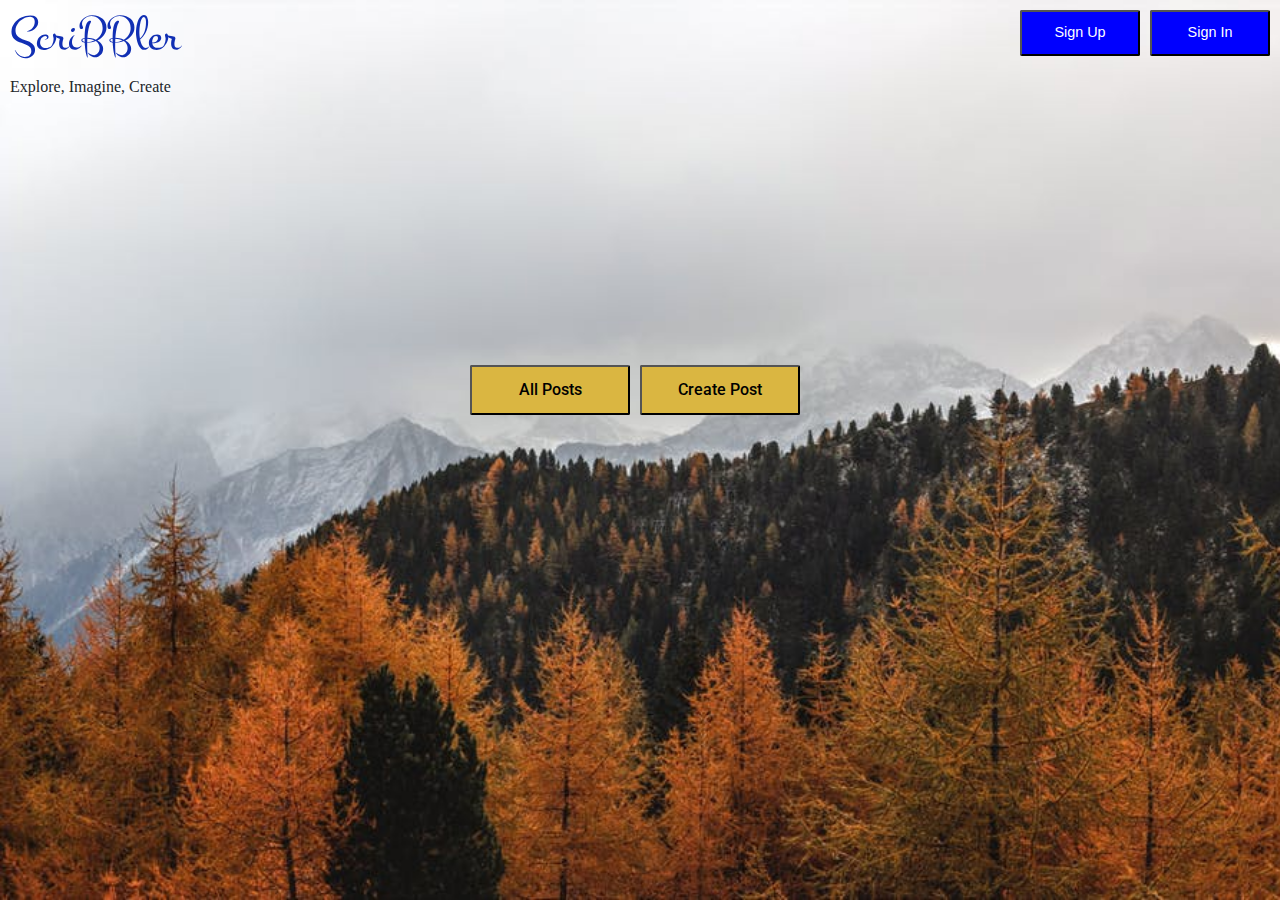
<file: index.html>
<!DOCTYPE html>
<html>

<head>
    <!-- TODO: Include Font Awesome file here -->

    <link rel="stylesheet" href="https://maxcdn.bootstrapcdn.com/bootstrap/4.0.0/css/bootstrap.min.css"
        integrity="sha384-Gn5384xqQ1aoWXA+058RXPxPg6fy4IWvTNh0E263XmFcJlSAwiGgFAW/dAiS6JXm" crossorigin="anonymous">

    <link rel="stylesheet" href="./style/index.css">
    <link rel="stylesheet" href="./style/common.css">
    <!-- TODO: Include Google Fonts file here -->
    <link href="https://fonts.googleapis.com/css?family=Montez|Roboto|Ubuntu+Mono&display=swap" rel="stylesheet">



    <!-- Bootstrap for modals-->

    <link rel="stylesheet" href="https://stackpath.bootstrapcdn.com/bootstrap/4.1.3/css/bootstrap.min.css"
        integrity="sha384-MCw98/SFnGE8fJT3GXwEOngsV7Zt27NXFoaoApmYm81iuXoPkFOJwJ8ERdknLPMO" crossorigin="anonymous">
    <script src="https://code.jquery.com/jquery-3.3.1.slim.min.js"
        integrity="sha384-q8i/X+965DzO0rT7abK41JStQIAqVgRVzpbzo5smXKp4YfRvH+8abtTE1Pi6jizo"
        crossorigin="anonymous"></script>
    <script src="https://cdnjs.cloudflare.com/ajax/libs/popper.js/1.14.3/umd/popper.min.js"
        integrity="sha384-ZMP7rVo3mIykV+2+9J3UJ46jBk0WLaUAdn689aCwoqbBJiSnjAK/l8WvCWPIPm49"
        crossorigin="anonymous"></script>
    <script src="https://stackpath.bootstrapcdn.com/bootstrap/4.1.3/js/bootstrap.min.js"
        integrity="sha384-ChfqqxuZUCnJSK3+MXmPNIyE6ZbWh2IMqE241rYiqJxyMiZ6OW/JmZQ5stwEULTy"
        crossorigin="anonymous"></script>
</head>

<body>
    <!-- TODO: Include all your code for the header and home page here -->
    <div class="header">
        <div class="bg-signin">
            <button type="button" class="signinupbutton" data-toggle="modal" data-target="#exampleModal"
                id="sign-in-button">
                Sign In
            </button>

            <button type="button" class="signinupbutton" data-toggle="modal" data-target="#exampleModalSignUp"
                id="sign-up-button">
                Sign Up
            </button>
        </div>

        <a id="pageTitle" class="logo-title">ScriBBler</a>
        <p class="sub-heading">Explore, Imagine, Create</p>
        <!-- Modal -->
        <div class="modal fade" id="exampleModal" tabindex="-1" role="dialog" aria-labelledby="exampleModalLabel"
            aria-hidden="true">
            <div class="modal-dialog" role="document">
                <div class="modal-content">
                    <div class="modal-header">
                        <h4 class="modal-title" id="exampleModalLabel"
                            style="color:grey;font-family: 'Roboto', sans-serif;font-size: larger;">Welcome Back !</h4>
                        <button type="button" class="close" data-dismiss="modal" aria-label="Close">
                            <span aria-hidden="true">&times;</span>
                        </button>
                    </div>
                    <div class="modal-body">
                        <form>
                            <div class="form-group">
                                <label for="exampleInputUsername">Username</label>
                                <input type="text" class="form-control" id="exampleInputUsername"
                                    aria-describedby="usernameHelp" placeholder="Enter your username"
                                    style="background-color :#DCDCDC ;" required>
                            </div>
                            <div class="form-group">
                                <label for="exampleInputPassword1">Password</label>
                                <input type="password" class="form-control" id="exampleInputPassword1"
                                    placeholder="Enter your password" style="background-color :#DCDCDC ;" required>
                            </div>
                            <div class="modal-signin-container">
                                <button type="submit" class="btn btn-success btn-block">Sign In</button>
                            </div>
                            <div class="modal-footer border-top-0 d-flex justify-content-center">
                                Not a member ? <a data-target="#exampleModalSignUp" data-dismiss="modal"
                                    data-toggle="modal" href="#signup-form"> Sign Up</a>
                            </div>
                        </form>
                    </div>
                </div>
            </div>
        </div>
        <!-- Modal -->
        <div class="modal fade" id="exampleModalSignUp" tabindex="-1" role="dialog" aria-labelledby="exampleModalLabel"
            aria-hidden="true">
            <div class="modal-dialog" role="document">
                <div class="modal-content">
                    <div class="modal-header">
                        <h4 class="modal-title" id="exampleModalLabel"
                            style="color:grey;font-family: 'Roboto', sans-serif;font-size: larger;">Get Started</h4>
                        <button type="button" class="close" data-dismiss="modal" aria-label="Close">
                            <span aria-hidden="true">&times;</span>
                        </button>
                    </div>
                    <div class="modal-body">
                        <form>

                            <div class="form-group">
                                <label for="name">Name</label>
                                <input type="text" class="form-control" id="name" placeholder="Enter your name"
                                    style="background-color : 	#DCDCDC ;" required>

                            </div>
                            <div class="form-group">
                                <label for="exampleInputUsername1">Username</label>
                                <input type="text" class="form-control" id="exampleInputUsername1"
                                    aria-describedby="emailHelp" placeholder="Enter your username"
                                    style="background-color :#DCDCDC ;" required>
                            </div>
                            <div class="form-group">
                                <label for="exampleInputPassword1">Password</label>
                                <input type="password" class="form-control" id="exampleInputPassword1"
                                    placeholder="Enter your password" style="background-color :#DCDCDC ;" required>
                            </div>
                            <div class="form-group">
                                <label for="exampleInputPassword1">Confirm Password</label>
                                <input type="password" class="form-control" id="exampleInputPassword2"
                                    placeholder="Re-enter your Password" style="background-color :#DCDCDC ;" required>
                            </div>

                            <div class="modal-signin-container">
                                <button type="submit" class="btn btn-success btn-block">Sign Up</button>
                            </div>

                        </form>
                    </div>
                </div>
            </div>
        </div>
    </div>


    <div class="posts">
        <div class="bg-post">
            <button type="button" class="postbutton" onclick="window.location.href = './html/postslist.html';">
                All Posts
            </button>
            <button type="button" class="postbutton" data-toggle="modal" data-target="#createPost"
                id="create-post-button">
                Create Post
            </button>
        </div>

        <div class="post-buttons">
            <div class="modal fade bd-example-modal-lg" tabindex="-1" role="dialog" id="createPost">
                <div class="modal-dialog  modal-lg" role="document">
                    <div class="modal-content">
                        <div class="modal-header">
                            <h5 class="modal-title"
                                style="color:grey;font-family: 'Roboto', sans-serif;font-size: larger;">
                                Pen
                                Your Post</h5>
                            <button type="button" class="close" data-dismiss="modal" aria-label="Close">
                                <span aria-hidden="true">&times;</span>
                            </button>
                        </div>
                        <form>
                            <div class="modal-body">
                                <div class="form-group">
                                    <label for="title">Title</label>
                                    <input type="text" class="form-control" id="title"
                                        placeholder="Enter title of your post" style="background-color : 	#DCDCDC ;"
                                        required>

                                </div>
                                <div class="form-group">
                                    <label for="content">Contents</label>
                                    <textarea rows="10" cols="50" class="form-control" id="content"
                                        placeholder="Enter the contents of your post"
                                        style="background-color :	#DCDCDC;" required></textarea>
                                </div>
                            </div>
                            <div class="modal-footer border-top-0 d-flex justify-content-center">
                                <button type="submit" class="btn btn-success" style="width: 100px;">Create</button>
                            </div>
                        </form>
                    </div>
                </div>
            </div>
        </div>
    </div>

</body>

</html>
</file>
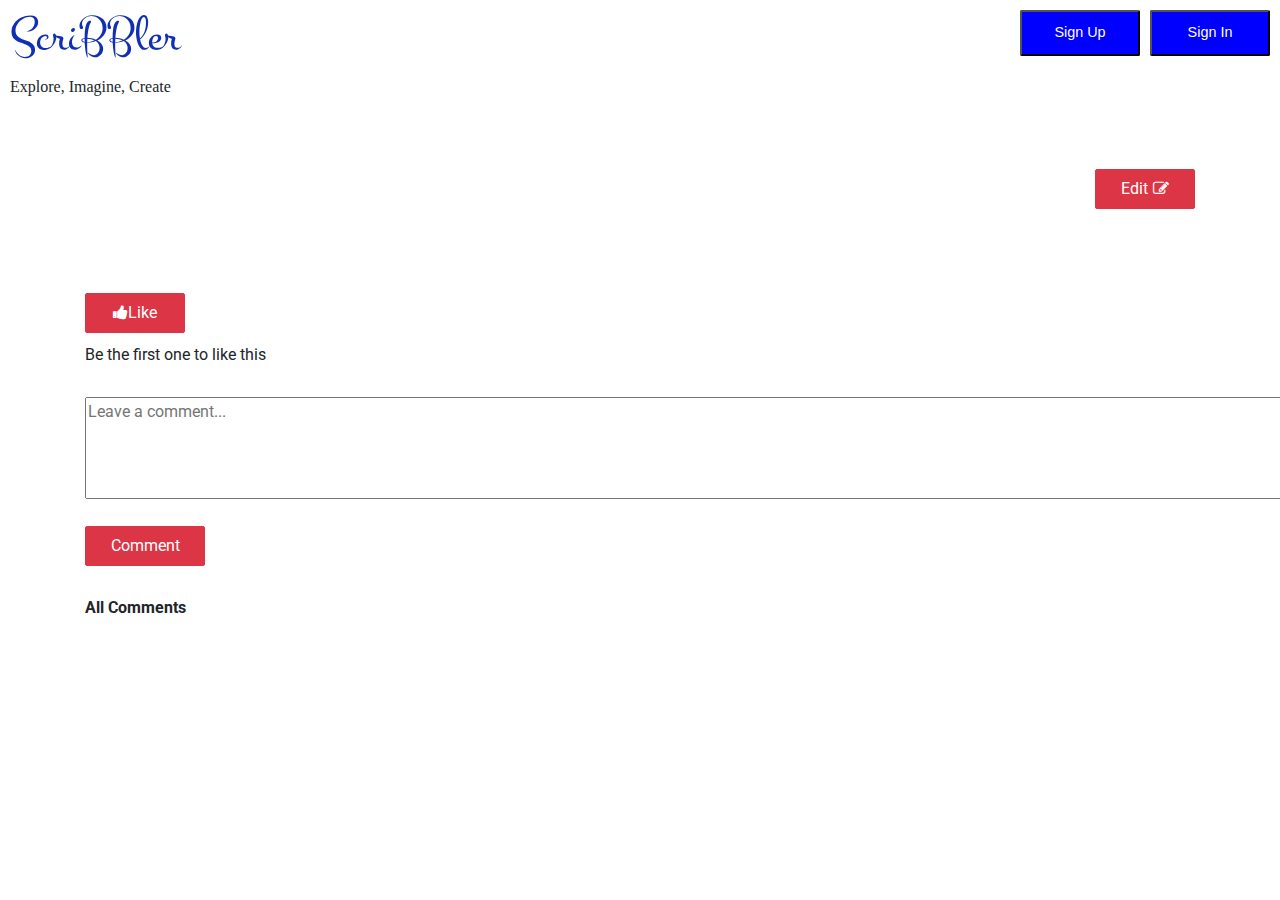
<file: html/post.html>
<!DOCTYPE html>
<html>

<head>
    <!-- TODO: Include Font Awesome file here -->
    <!-- TODO: Include Google Fonts file here -->
    <link rel="stylesheet" href="https://maxcdn.bootstrapcdn.com/bootstrap/4.0.0/css/bootstrap.min.css"
        integrity="sha384-Gn5384xqQ1aoWXA+058RXPxPg6fy4IWvTNh0E263XmFcJlSAwiGgFAW/dAiS6JXm" crossorigin="anonymous">
    <link href="https://fonts.googleapis.com/css?family=Montez|Roboto|Ubuntu+Mono&display=swap" rel="stylesheet">
    <link rel="stylesheet" type="text/css" href="../style/common.css" />
    <link rel="stylesheet" type="text/css" href="../style/post.css" />
    <link rel="stylesheet" href="https://cdnjs.cloudflare.com/ajax/libs/font-awesome/4.7.0/css/font-awesome.min.css">

</head>

<body>
    <div class="header">
        <div class="bg-signin">
            <button type="button" class="signinupbutton" data-toggle="modal" data-target="#exampleModal"
                id="sign-in-button">
                Sign In
            </button>

            <button type="button" class="signinupbutton" data-toggle="modal" data-target="#exampleModalSignUp"
                id="sign-up-button">
                Sign Up
            </button>
        </div>

        <a id="pageTitle" class="logo-title">ScriBBler</a>
        <p class="sub-heading">Explore, Imagine, Create</p>
        <!-- Modal -->
        <div class="modal fade" id="exampleModal" tabindex="-1" role="dialog" aria-labelledby="exampleModalLabel"
            aria-hidden="true">
            <div class="modal-dialog" role="document">
                <div class="modal-content">
                    <div class="modal-header">
                        <h4 class="modal-title" id="exampleModalLabel"
                            style="color:grey;font-family: 'Roboto', sans-serif;font-size: larger;">Welcome Back!</h4>
                        <button type="button" class="close" data-dismiss="modal" aria-label="Close">
                            <span aria-hidden="true">&times;</span>
                        </button>
                    </div>
                    <div class="modal-body">
                        <form>
                            <div class="form-group">
                                <label for="exampleInputUsername">Username</label>
                                <input type="text" class="form-control" id="exampleInputUsername"
                                    aria-describedby="usernameHelp" placeholder="Enter your username"
                                    style="background-color :#DCDCDC ;" required>
                            </div>
                            <div class="form-group">
                                <label for="exampleInputPassword1">Password</label>
                                <input type="password" class="form-control" id="exampleInputPassword1"
                                    placeholder="Enter your password" style="background-color :#DCDCDC ;" required>
                            </div>
                            <div class="modal-signin-container">
                                <button type="submit" class="btn btn-success btn-block">Sign In</button>
                            </div>
                            <div class="modal-footer border-top-0 d-flex justify-content-center">
                                Not a member ? <a data-target="#exampleModalSignUp" data-dismiss="modal"
                                    data-toggle="modal" href="#signup-form"> Sign Up</a>
                            </div>
                        </form>
                    </div>
                </div>
            </div>
        </div>
        <!-- Modal -->
        <div class="modal fade" id="exampleModalSignUp" tabindex="-1" role="dialog" aria-labelledby="exampleModalLabel"
            aria-hidden="true">
            <div class="modal-dialog" role="document">
                <div class="modal-content">
                    <div class="modal-header">
                        <h4 class="modal-title" id="exampleModalLabel"
                            style="color:grey;font-family: 'Roboto', sans-serif;font-size: larger;">Get Started</h4>
                        <button type="button" class="close" data-dismiss="modal" aria-label="Close">
                            <span aria-hidden="true">&times;</span>
                        </button>
                    </div>
                    <div class="modal-body">
                        <form>

                            <div class="form-group">
                                <label for="name">Name</label>
                                <input type="text" class="form-control" id="name" placeholder="Enter your name"
                                    style="background-color : 	#DCDCDC ;" required>

                            </div>
                            <div class="form-group">
                                <label for="exampleInputUsername1">Username</label>
                                <input type="text" class="form-control" id="exampleInputUsername1"
                                    aria-describedby="emailHelp" placeholder="Enter your username"
                                    style="background-color :#DCDCDC ;" required>
                            </div>
                            <div class="form-group">
                                <label for="exampleInputPassword1">Password</label>
                                <input type="password" class="form-control" id="exampleInputPassword1"
                                    placeholder="Enter your password" style="background-color :#DCDCDC ;" required>
                            </div>
                            <div class="form-group">
                                <label for="exampleInputPassword1">Confirm Password</label>
                                <input type="password" class="form-control" id="exampleInputPassword2"
                                    placeholder="Re-enter your Password" style="background-color :#DCDCDC ;" required>
                            </div>

                            <div class="modal-signin-container">
                                <button type="submit" class="btn btn-success btn-block">Sign Up</button>
                            </div>

                        </form>
                    </div>
                </div>
            </div>
        </div>
    </div>

    <div class="post container">
        <div class="heading-content" id="edit-heading" contenteditable="true"></div>
        <div class="author">
            <div class="author-name"></div>
            <div>
                <button id="edit-button" type="button" class="btn btn-danger" onclick="onEdit()">Edit<i
                        class="fa fa-edit" style="padding-left: 5px;"></i></button>
            </div>
        </div>
        <div class="post-content" id="edit-contenttext" contenteditable="true">
        </div>
        <button id="like-button" type="button" class="btn btn-danger" onclick="countLikes()"><i
                class="fa fa-thumbs-up"></i><span id="likeButton">Like</span></button>
        <div id="showCount">Be the first one to like this</div>
        <textarea id="comment" rows="4" cols="135" placeholder="Leave a comment..." name="comment"></textarea>
        <div><button id="comment-button" type="button" class="btn btn-danger"
                onclick="addComment(comment)">Comment</button></div>
        <div id="allCommentsHeading">All Comments</div>
        <div class="comment-container">
            <div id="comments">
            </div>
        </div>
    </div>

    <script src="https://code.jquery.com/jquery-3.4.1.slim.min.js"
        integrity="sha384-J6qa4849blE2+poT4WnyKhv5vZF5SrPo0iEjwBvKU7imGFAV0wwj1yYfoRSJoZ+n"
        crossorigin="anonymous"></script>
    <script src="https://cdn.jsdelivr.net/npm/popper.js@1.16.0/dist/umd/popper.min.js"
        integrity="sha384-Q6E9RHvbIyZFJoft+2mJbHaEWldlvI9IOYy5n3zV9zzTtmI3UksdQRVvoxMfooAo"
        crossorigin="anonymous"></script>
    <script src="https://stackpath.bootstrapcdn.com/bootstrap/4.4.1/js/bootstrap.min.js"
        integrity="sha384-wfSDF2E50Y2D1uUdj0O3uMBJnjuUD4Ih7YwaYd1iqfktj0Uod8GCExl3Og8ifwB6"
        crossorigin="anonymous"></script>

    <script src=../scripts/post.js> </script>
</body>

</html>
</file>
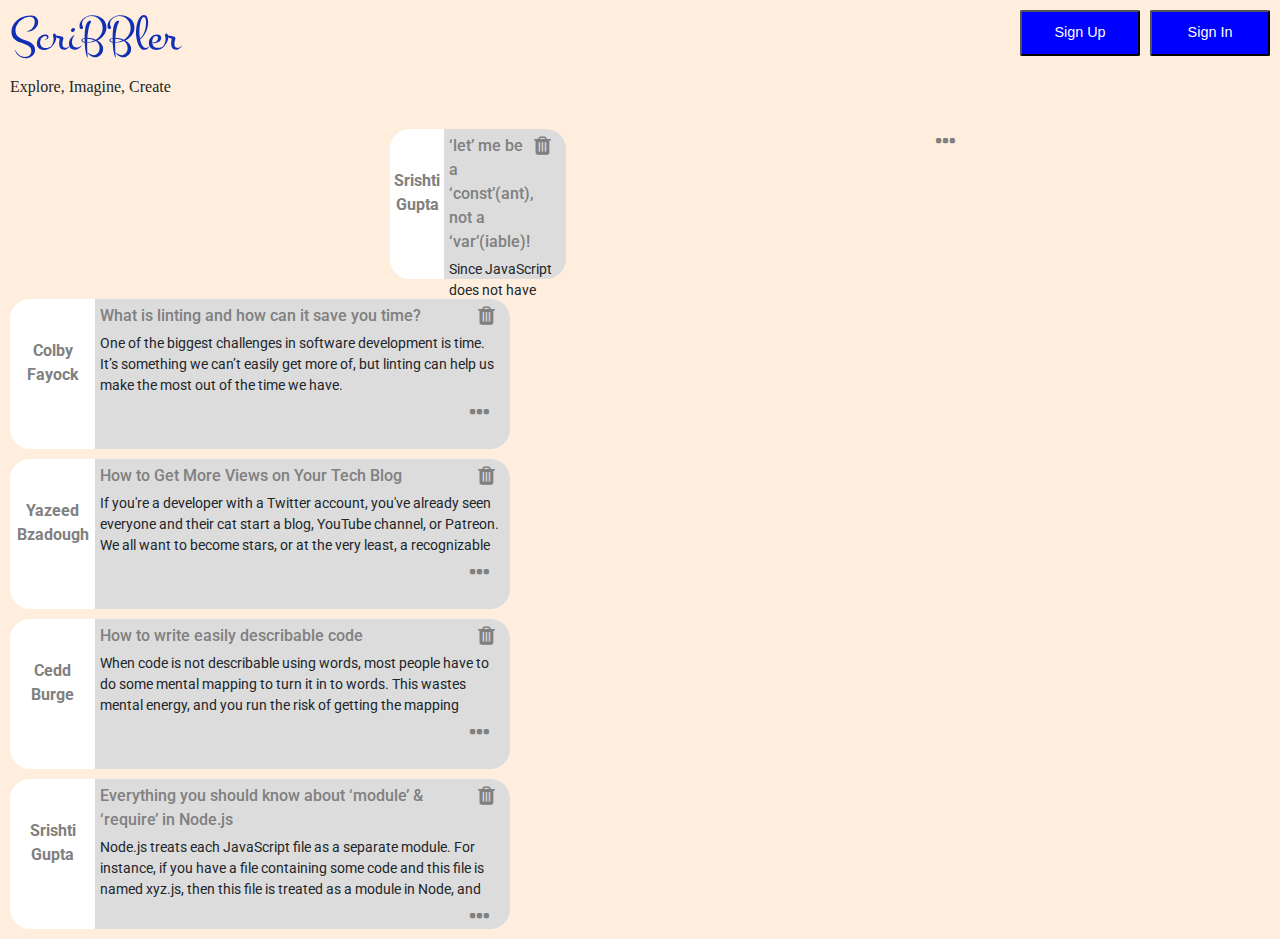
<file: html/postslist.html>
<!DOCTYPE html>
<html>

<head>
    <!-- TODO: Include Font Awesome file here -->
    <!-- TODO: Include Google Fonts file here -->
    <link rel="stylesheet" href="https://maxcdn.bootstrapcdn.com/bootstrap/4.0.0/css/bootstrap.min.css"
        integrity="sha384-Gn5384xqQ1aoWXA+058RXPxPg6fy4IWvTNh0E263XmFcJlSAwiGgFAW/dAiS6JXm" crossorigin="anonymous">
    <link href="https://fonts.googleapis.com/css?family=Montez|Roboto|Ubuntu+Mono&display=swap" rel="stylesheet">
    <link rel="stylesheet" href="http://maxcdn.bootstrapcdn.com/font-awesome/4.4.0/css/font-awesome.min.css"
        type="text/css" media="screen" />
    <link rel="stylesheet" type="text/css" href="../style/common.css" />
    <link rel="stylesheet" type="text/css" href="../style/postslist.css" />


</head>

<body style=" background-color: #ffeedd;">
    <!-- TODO: Include code for header here -->
    <div class="header">
        <div class="bg-signin">
            <button type="button" class="signinupbutton" data-toggle="modal" data-target="#exampleModal"
                id="sign-in-button">
                Sign In
            </button>

            <button type="button" class="signinupbutton" data-toggle="modal" data-target="#exampleModalSignUp"
                id="sign-up-button">
                Sign Up
            </button>
        </div>

        <a id="pageTitle" class="logo-title">ScriBBler</a>
        <p class="sub-heading">Explore, Imagine, Create</p>
        <!-- Modal -->
        <div class="modal fade" id="exampleModal" tabindex="-1" role="dialog" aria-labelledby="exampleModalLabel"
            aria-hidden="true">
            <div class="modal-dialog" role="document">
                <div class="modal-content">
                    <div class="modal-header">
                        <h4 class="modal-title" id="exampleModalLabel"
                            style="color:grey;font-family: 'Roboto', sans-serif;font-size: larger;">Welcome Back !</h4>
                        <button type="button" class="close" data-dismiss="modal" aria-label="Close">
                            <span aria-hidden="true">&times;</span>
                        </button>
                    </div>
                    <div class="modal-body">
                        <form>
                            <div class="form-group">
                                <label for="exampleInputUsername">Username</label>
                                <input type="text" class="form-control" id="exampleInputUsername"
                                    aria-describedby="usernameHelp" placeholder="Enter your username"
                                    style="background-color :#DCDCDC ;" required>
                            </div>
                            <div class="form-group">
                                <label for="exampleInputPassword1">Password</label>
                                <input type="password" class="form-control" id="exampleInputPassword1"
                                    placeholder="Enter your password" style="background-color :#DCDCDC ;" required>
                            </div>
                            <div class="modal-signin-container">
                                <button type="submit" class="btn btn-success btn-block">Sign In</button>
                            </div>
                            <div class="modal-footer border-top-0 d-flex justify-content-center">
                                Not a member ? <a data-target="#exampleModalSignUp" data-dismiss="modal"
                                    data-toggle="modal" href="#signup-form"> Sign Up</a>
                            </div>
                        </form>
                    </div>
                </div>
            </div>
        </div>
        <!-- Modal -->
        <div class="modal fade" id="exampleModalSignUp" tabindex="-1" role="dialog" aria-labelledby="exampleModalLabel"
            aria-hidden="true">
            <div class="modal-dialog" role="document">
                <div class="modal-content">
                    <div class="modal-header">
                        <h4 class="modal-title" id="exampleModalLabel"
                            style="color:grey;font-family: 'Roboto', sans-serif;font-size: larger;">Get Started</h4>
                        <button type="button" class="close" data-dismiss="modal" aria-label="Close">
                            <span aria-hidden="true">&times;</span>
                        </button>
                    </div>
                    <div class="modal-body">
                        <form>

                            <div class="form-group">
                                <label for="name">Name</label>
                                <input type="text" class="form-control" id="name" placeholder="Enter your name"
                                    style="background-color : 	#DCDCDC ;" required>

                            </div>
                            <div class="form-group">
                                <label for="exampleInputUsername1">Username</label>
                                <input type="text" class="form-control" id="exampleInputUsername1"
                                    aria-describedby="emailHelp" placeholder="Enter your username"
                                    style="background-color :#DCDCDC ;" required>
                            </div>
                            <div class="form-group">
                                <label for="exampleInputPassword1">Password</label>
                                <input type="password" class="form-control" id="exampleInputPassword1"
                                    placeholder="Enter your password" style="background-color :#DCDCDC ;" required>
                            </div>
                            <div class="form-group">
                                <label for="exampleInputPassword1">Confirm Password</label>
                                <input type="password" class="form-control" id="exampleInputPassword2"
                                    placeholder="Re-enter your Password" style="background-color :#DCDCDC ;" required>
                            </div>

                            <div class="modal-signin-container">
                                <button type="submit" class="btn btn-success btn-block">Sign Up</button>
                            </div>

                        </form>
                    </div>
                </div>
            </div>
        </div>
    </div>

    <!-- ATTENTION: The HTML code for the list of posts has been given to you. You can feel free to add/delete/modify this code. You need to write the proper CSS and JavaScript code corresponding to this page so that the result looks like the screenshots given to you in the Project Statement. -->

    <!-- List for all posts starts here -->

    <div class="container">

        <!-- Post 1 starts here -->


        <div class="card-new" id="card1">

            <div class="side-square-wrapper">
                <span class="side-square-wrapper-content" id="author1">Srishti Gupta</span>

            </div>
            <div class="custom-card-body">
                <div>
                    <div class="card-body-heading">
                        <span class="card-body-heading-content" id="heading1">‘let’ me be a ‘const’(ant), not a ‘var’(iable)!</span>
                        <span class="trash-button" data-toggle="modal" data-target="#modalConfirmYesNo1">
                            <!-- TODO: Include Font Awesome icon for delete icon here -->
                            <i class="fa fa-trash fa-lg"></i>
                        </span>
                    </div>

                </div>
                <div class="post-text" id="content1">
                    <p>Since JavaScript does not have any type-checking, either of these keywords can be used to declare a variable of
                        any type (datatype) in JavaScript. Though all the three keywords are used for the same purpose, they are different.</p>
                </div>
</div>

                <!-- TODO: Include Font Awesome icon for horizontal ellipsis icon here -->
                <span class="ellipsis" onclick="openPost(author1,heading1,content1)">

                    <i style="font-size:24px" class="fa">&#xf141;</i>
                </span>

            </div>
            <!--- Delete card modal-->
            <div id="modalConfirmYesNo1" class="modal fade">
                <div class="modal-dialog " style="height: 15px; width:350px;">
                    <div class="modal-content">
                        <div class="modal-header">
                            <h4 id="lblTitleConfirmYesNo" class="modal-title" style="font-size: 15px;">
                                Are you sure you want to delete this post?</h4>

                        </div>

                        <div class="modal-footer">
                            <button id="btnYesConfirm" type="button" class="btn btn-success"
                                style="margin-right: 200px;" data-dismiss="modal"
                                onclick="removeCard('card1')">Yes</button>
                            <button id="btnNoConfirmYesNo" type="button" class="btn btn-danger"
                                data-dismiss="modal">No</button>
                        </div>
                    </div>
                </div>
            </div>

        </div>

        <!-- Post 1 ends here -->

        <!-- Post 2 starts here -->

        <div class="card-new" id="card2">

            <div class="side-square-wrapper">
                <span class="side-square-wrapper-content" id="author2">Colby Fayock</span>
            </div>
            <div class="custom-card-body">
                <div>
                    <div class="card-body-heading">
                        <span class="card-body-heading-content" id="heading2">What is linting and how can it save you
                            time?</span>
                        <span class="trash-button" data-toggle="modal" data-target="#modalConfirmYesNo2">
                            <!-- TODO: Include Font Awesome icon for delete icon here -->
                            <i class="fa fa-trash fa-lg"></i>
                        </span>
                    </div>

                </div>
                <div class="post-text" id="content2"><p>One of the biggest challenges in software development is time.
                    It’s something we can’t easily get more of, but linting can help us make the most out
                    of the time we have.</p></div>


                <!-- TODO: Include Font Awesome icon for horizontal ellipsis icon here -->
                <span class="ellipsis" onclick="openPost(author2,heading2,content2)">
                    <i style="font-size:24px" class="fa">&#xf141;</i>
                </span>

            </div>
            <!--- Delete card modal-->
            <div id="modalConfirmYesNo2" class="modal fade">
                <div class="modal-dialog " style="height: 15px; width:350px;">
                    <div class="modal-content">
                        <div class="modal-header">
                            <h4 id="lblTitleConfirmYesNo" class="modal-title" style="font-size: 15px;">
                                Are you sure you want to delete this post?</h4>

                        </div>

                        <div class="modal-footer">
                            <button id="btnYesConfirm" type="button" class="btn btn-success"
                                style="margin-right: 200px;" data-dismiss="modal"
                                onclick="removeCard('card2')">Yes</button>
                            <button id="btnNoConfirmYesNo" type="button" class="btn btn-danger"
                                data-dismiss="modal">No</button>
                        </div>
                    </div>
                </div>
            </div>

        </div>

        <!-- Post 2 ends here -->

        <!-- Post 3 starts here -->


        <div class="card-new" id="card3">

            <div class="side-square-wrapper">
                <span class="side-square-wrapper-content" id="author3">
                    Yazeed Bzadough
                </span>
            </div>
            <div class="custom-card-body">
                <div>
                    <div class="card-body-heading">
                        <span class="card-body-heading-content" id="heading3">How to Get More Views on Your Tech
                            Blog</span>
                        <span class="trash-button" data-toggle="modal" data-target="#modalConfirmYesNo3">
                            <!-- TODO: Include Font Awesome icon for delete icon here -->
                            <i class="fa fa-trash fa-lg"></i>
                        </span>
                    </div>

                </div>
                <div class="post-text" id="content3"><p>If you're a developer with a Twitter account,
                    you've already seen everyone and their cat start a blog, YouTube channel, or Patreon.
                    We all want to become stars, or at the very least, a recognizable name in the industry.</p></div>

                <!-- TODO: Include Font Awesome icon for horizontal ellipsis icon here -->
                <span class="ellipsis" onclick="openPost(author3,heading3,content3)">
                    <i style="font-size:24px" class="fa">&#xf141;</i>
                </span>

            </div>
            <!--- Delete card modal-->
            <div id="modalConfirmYesNo3" class="modal fade">
                <div class="modal-dialog " style="height: 15px; width:350px;">
                    <div class="modal-content">
                        <div class="modal-header">
                            <h4 id="lblTitleConfirmYesNo" class="modal-title" style="font-size: 15px;">
                                Are you sure you want to delete this post?</h4>

                        </div>

                        <div class="modal-footer">
                            <button id="btnYesConfirm" type="button" class="btn btn-success"
                                style="margin-right: 200px;" data-dismiss="modal"
                                onclick="removeCard('card3')">Yes</button>
                            <button id="btnNoConfirmYesNo" type="button" class="btn btn-danger"
                                data-dismiss="modal">No</button>
                        </div>
                    </div>
                </div>
            </div>


        </div>

        <!-- Post 3 ends here -->
        <!-- Post 4 starts here -->


        <div class="card-new" id="card4">

            <div class="side-square-wrapper">
                <span class="side-square-wrapper-content" id="author4">
                    Cedd Burge
                </span>
            </div>
            <div class="custom-card-body">
                <div>
                    <div class="card-body-heading">
                        <span class="card-body-heading-content" id="heading4">How to write easily describable
                            code</span>
                        <span class="trash-button" data-toggle="modal" data-target="#modalConfirmYesNo4">
                            <!-- TODO: Include Font Awesome icon for delete icon here -->
                            <i class="fa fa-trash fa-lg"></i>
                        </span>
                    </div>

                </div>
                <div class="post-text" id="content4"><p>When code is not describable using words, most people have to do
                    some mental mapping to turn it in to words. This wastes mental energy, and you run the risk of
                    getting the mapping wrong. Different people will map to different words, which
                    leads to confusion when discussing the code.</p></div>

                <!-- TODO: Include Font Awesome icon for horizontal ellipsis icon here -->
                <div class="ellipsis" onclick="openPost(author4,heading4,content4)">
                    <i style="font-size:24px" class="fa">&#xf141;</i>
                </div>

            </div>
            <!--- Delete card modal-->
            <div id="modalConfirmYesNo4" class="modal fade">
                <div class="modal-dialog " style="height: 15px; width:350px;">
                    <div class="modal-content">
                        <div class="modal-header">
                            <h4 id="lblTitleConfirmYesNo" class="modal-title" style="font-size: 15px;">Are you sure you
                                want to delete this post?</h4>


                        </div>

                        <div class="modal-footer">
                            <button id="btnYesConfirm" type="button" class="btn btn-success"
                                style="margin-right: 200px;" data-dismiss="modal"
                                onclick="removeCard('card4')">Yes</button>
                            <button id="btnNoConfirmYesNo" type="button" class="btn btn-danger"
                                data-dismiss="modal">No</button>
                        </div>
                    </div>
                </div>
            </div>

        </div>

        <!-- Post 4 ends here -->
        <!-- Post 5 starts here -->


        <div class="card-new" id="card5">

            <div class="side-square-wrapper">
                <span class="side-square-wrapper-content" id="author5">
                    Srishti Gupta
                </span>
            </div>
            <div class="custom-card-body">
                <div>
                    <div class="card-body-heading">
                        <span class="card-body-heading-content" id="heading5">Everything you should know about
                            ‘module’ & ‘require’ in Node.js</span>
                        <span class="trash-button" data-toggle="modal" data-target="#modalConfirmYesNo5">
                            <!-- TODO: Include Font Awesome icon for delete icon here -->
                            <i class="fa fa-trash fa-lg"></i>
                        </span>
                    </div>

                </div>
                <div class="post-text" id="content5">Node.js treats each JavaScript file as a separate module. For
                    instance, if you have a file containing some code and this file is named xyz.js, then this file is
                    treated as a module in Node, and you can say that you’ve created a module
                    named xyz.</div>

                <!-- TODO: Include Font Awesome icon for horizontal ellipsis icon here -->
                <span class="ellipsis" onclick="openPost(author5,heading5,content5)">
                    <i style="font-size:24px" class="fa">&#xf141;</i>
                </span>

            </div>
            <!--- Delete card modal-->
            <div id="modalConfirmYesNo5" class="modal fade">
                <div class="modal-dialog " style="height: 15px; width:350px;">
                    <div class="modal-content">
                        <div class="modal-header">
                            <h4 id="lblTitleConfirmYesNo" class="modal-title" style="font-size: 15px;">Are you sure you
                                want to delete this post?</h4>


                        </div>

                        <div class="modal-footer">
                            <button id="btnYesConfirm" type="button" class="btn btn-success"
                                style="margin-right: 200px;" data-dismiss="modal"
                                onclick="removeCard('card5')">Yes</button>
                            <button id="btnNoConfirmYesNo" type="button" class="btn btn-danger"
                                data-dismiss="modal">No</button>
                        </div>
                    </div>
                </div>
            </div>


        </div>

        <!-- Post 5 ends here -->

    </div>
    <!-- List for all posts ends here -->
    <script src="https://code.jquery.com/jquery-3.4.1.slim.min.js"
        integrity="sha384-J6qa4849blE2+poT4WnyKhv5vZF5SrPo0iEjwBvKU7imGFAV0wwj1yYfoRSJoZ+n"
        crossorigin="anonymous"></script>
    <script src="https://cdn.jsdelivr.net/npm/popper.js@1.16.0/dist/umd/popper.min.js"
        integrity="sha384-Q6E9RHvbIyZFJoft+2mJbHaEWldlvI9IOYy5n3zV9zzTtmI3UksdQRVvoxMfooAo"
        crossorigin="anonymous"></script>
    <script src="https://stackpath.bootstrapcdn.com/bootstrap/4.4.1/js/bootstrap.min.js"
        integrity="sha384-wfSDF2E50Y2D1uUdj0O3uMBJnjuUD4Ih7YwaYd1iqfktj0Uod8GCExl3Og8ifwB6"
        crossorigin="anonymous"></script>

    <script src="../scripts/postslist.js"></script>
</body>

</html>
</file>
<file: style/index.css>
body{
    background-image: url("../images/background.jpg");
    background-repeat: no-repeat;
    background-attachment: fixed;
    background-size: cover;
  }

 .bg-post{
  display: flex;
  height: 60vh;
  justify-content: center;
  align-items: center;
 }

 .postbutton{
  height: 50px;
  width: 160px;
  padding: 10px;
  border-radius: 2px;
  cursor: pointer;
  font-weight: 500;
  font-size: 100%;
  background: #DAB641;
  color:black;
  float: center;  
  margin: 10px 10px 0px 0px;
 }

  .postbutton:hover{
   opacity:0.8;
}
</file>
<file: style/common.css>
#pageTitle{
font-family: 'Montez', cursive;
font-size: 50px;
color: #112fb4;
margin: auto;
text-decoration: none;
margin: 10px 10px 0px 10px;    
}

.sub-heading {
  font-family: 'Ubuntu Mono';
  margin-left: 10px;
}

.modal-signin-container{
  border: 10px solid white;
}

.signinupbutton{
  width: 120px;
  padding: 10px;
  border-radius: 2px;
  cursor: pointer;
  font-weight: 500;
  font-size: 90%;
  background: #0000ff;
  color: #fff;
  float: right;                  
  
  margin: 10px 10px 0px 0px;
  font-family: Arial, Helvetica, sans-serif;
 }
</file>
<file: style/post.css>
body{
    position : relative;
     bottom:0;
}

.heading-content{
   text-align: center;
   font-size: 25px;
   font-weight: bolder;
}

.author{
    display: flex;
    flex-direction: row;
    margin-top: 10px;
}

.author-name{
    font-family: 'Courier New', Courier, monospace;
   font-weight: bold;
   font-size: 20px;
   width: 50%;
}

#comments{
    background-color: lightgrey;
    width: 100%;
    margin: 10px;
    padding: 10px;
}

.comment{
    background-color: white;
    margin: 10px;
    padding: 10px;
}

#edit-button{
    margin-left: 500px;
    float: right;
    height: 40px;
    width: 100px;
    padding: 5px;
    border-radius: 2px;
}

.post-content{
    word-wrap: break-word;
    margin-top: 20px;
}

#like-button{
    margin-top: 20px;
    margin-bottom: 10px;
    height: 40px;
    width: 100px;
    padding: 5px;
    border-radius: 2px;
}

#comment-button{
    margin-top: 20px;
    margin-bottom: 20px;
    height: 40px;
    width: 120px;
    padding: 5px;
    border-radius: 2px;
}

#showCount{
    margin-bottom: 30px;

}

#allCommentsHeading{
    font-weight: bolder;
    padding-top: 10px;
}

.comment-container{
    min-height: 0px;
    overflow: hidden;
}
</file>
<file: style/postslist.css>
body{
    background-color: #ffeedd;
}

.container{
    padding-top: 4px;
    display: flex;
    flex-wrap: wrap;
    justify-content: center;
}

.card-new{
    border-radius: 25px;
    height: 150px;
    display: flex;
    flex-direction: row;
    border-radius: 30px;
    margin: 10px;
    width: 500px;
    transition: box-shadow .3s;
  
}

.card-new:hover {
    box-shadow: 0 0  5px 5px rgba(33,33,33,.2); 
  }

.side-square-wrapper{
    height: 150px;
    width: 17%;
    text-align: center;
    background-color: white;
    padding: 40px 4px;
    font-size: 16px;
    font-weight: bold;
    color:gray;
    border-top-left-radius: 20px;
    border-bottom-left-radius: 20px;
}

.custom-card-body{
    height: 150px; 
    background-color: #DCDCDC;
    width: 83%;
    padding: 5px;
    font-size: 14px;
    border-top-right-radius: 20px;
    border-bottom-right-radius: 20px; 
}

.card-body-heading{
   color:gray;
   font-size: 16px;
   font-weight: 500;
   display: flex;
   flex-direction: row;
   justify-content: space-between;
   padding-bottom: 5px;
   
}

.post-text{
    overflow: hidden; 
    white-space: normal; 

    height: 4.8em;  
    text-overflow: -o-ellipsis-lastline; 
}

.trash-button{
    float: right;
    padding-right: 10px;
    size: 10px;
    cursor: pointer;
}

.ellipsis{
   margin-left: 370px;
   color: grey;
    cursor: pointer;
    padding-right: 120px;
    margin-bottom: 4px; 
 
  
}
</file>
